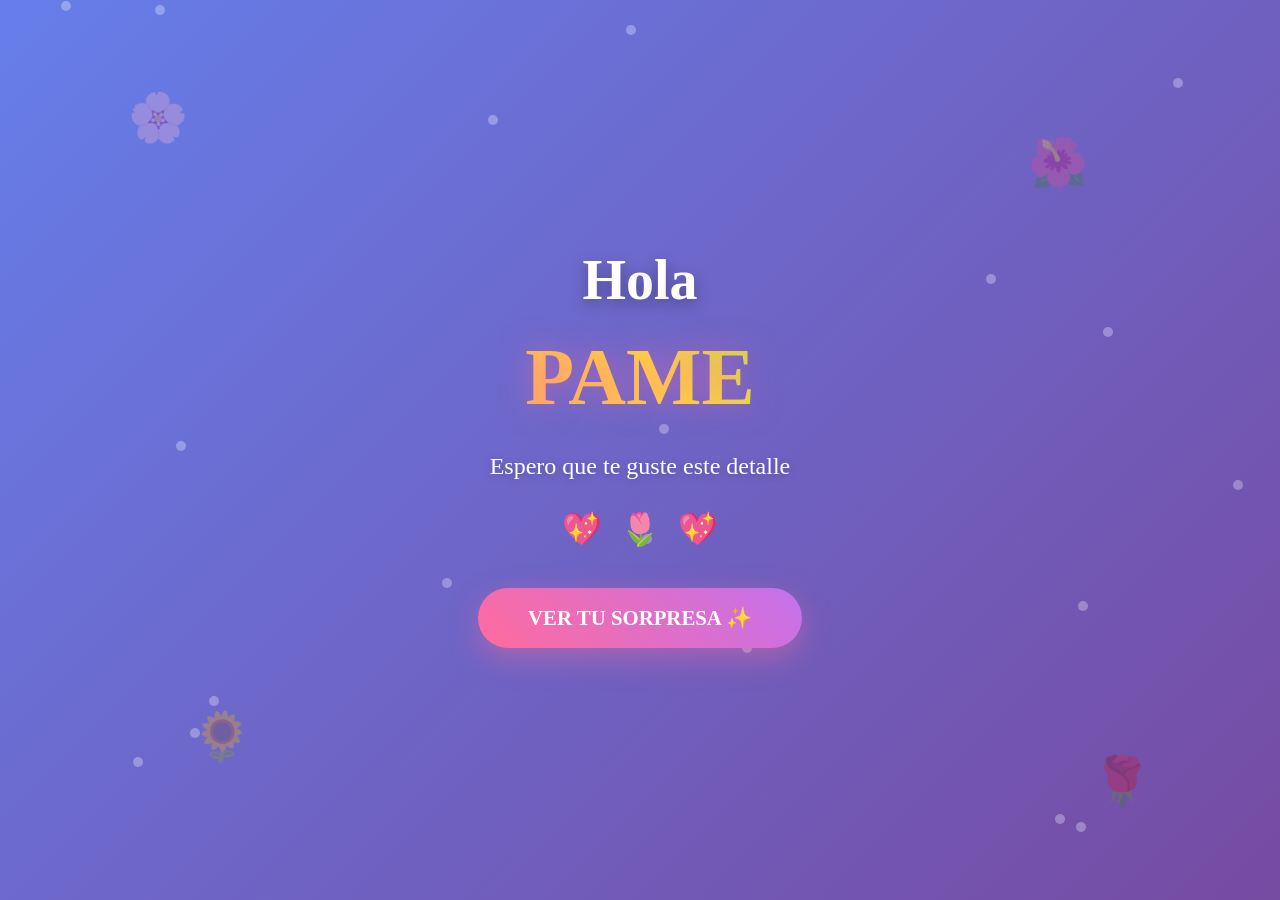
<file: index.html>
<!DOCTYPE html>
<html lang="es">

<head>
    <meta charset="UTF-8">
    <meta http-equiv="X-UA-Compatible" content="IE=edge">
    <meta name="viewport" content="width=device-width, initial-scale=1.0">
    <link rel="icon" href="img/flowers.png" type="image/x-icon">
    <title>Flowers</title>
    <style>
        * {
            margin: 0;
            padding: 0;
            box-sizing: border-box;
        }

        body {
            font-family: 'Georgia', serif;
            background: linear-gradient(135deg, #667eea 0%, #764ba2 100%);
            min-height: 100vh;
            display: flex;
            flex-direction: column;
            justify-content: center;
            align-items: center;
            overflow: hidden;
            position: relative;
        }

        /* Partículas de fondo */
        .particle {
            position: absolute;
            width: 10px;
            height: 10px;
            background: rgba(255, 255, 255, 0.3);
            border-radius: 50%;
            animation: float 6s infinite;
        }

        @keyframes float {
            0%, 100% {
                transform: translateY(0) translateX(0);
                opacity: 0;
            }
            50% {
                opacity: 1;
            }
        }

        .container {
            text-align: center;
            z-index: 10;
            padding: 20px;
        }

        .greeting-container {
            margin-bottom: 30px;
        }

        .greeting-text {
            font-size: 3.5rem;
            font-weight: bold;
            color: #fff;
            text-shadow: 0 5px 15px rgba(0, 0, 0, 0.3);
            margin-bottom: 15px;
        }

        .greeting-text span {
            display: inline-block;
            animation: bounce 1s ease-in-out infinite;
        }

        .greeting-text span:nth-child(1) { animation-delay: 0s; }
        .greeting-text span:nth-child(2) { animation-delay: 0.1s; }
        .greeting-text span:nth-child(3) { animation-delay: 0.2s; }
        .greeting-text span:nth-child(4) { animation-delay: 0.3s; }
        .greeting-text span:nth-child(5) { animation-delay: 0.4s; }
        .greeting-text span:nth-child(6) { animation-delay: 0.5s; }
        .greeting-text span:nth-child(7) { animation-delay: 0.6s; }
        .greeting-text span:nth-child(8) { animation-delay: 0.7s; }
        .greeting-text span:nth-child(9) { animation-delay: 0.8s; }
        .greeting-text span:nth-child(10) { animation-delay: 0.9s; }
        .greeting-text span:nth-child(11) { animation-delay: 1s; }
        .greeting-text span:nth-child(12) { animation-delay: 1.1s; }

        @keyframes bounce {
            0%, 100% {
                transform: translateY(0) scale(1);
            }
            50% {
                transform: translateY(-20px) scale(1.1);
            }
        }

        .name {
            font-size: 5rem;
            font-weight: bold;
            background: linear-gradient(45deg, #ff6b9d, #ffd93d, #6bcf7f, #4facfe);
            background-size: 300% 300%;
            -webkit-background-clip: text;
            -webkit-text-fill-color: transparent;
            background-clip: text;
            animation: gradient 3s ease infinite, pulse 2s ease-in-out infinite;
            text-shadow: 0 0 30px rgba(255, 107, 157, 0.5);
            margin: 20px 0;
        }

        @keyframes gradient {
            0% { background-position: 0% 50%; }
            50% { background-position: 100% 50%; }
            100% { background-position: 0% 50%; }
        }

        @keyframes pulse {
            0%, 100% {
                transform: scale(1);
            }
            50% {
                transform: scale(1.05);
            }
        }

        .description {
            font-size: 1.5rem;
            color: #fff;
            margin: 30px 0;
            opacity: 0;
            animation: fadeIn 1s ease-in 1s forwards;
            text-shadow: 0 2px 10px rgba(0, 0, 0, 0.2);
        }

        @keyframes fadeIn {
            to {
                opacity: 1;
            }
        }

        .hearts {
            font-size: 2rem;
            margin: 20px 0;
            opacity: 0;
            animation: fadeIn 1s ease-in 1.5s forwards;
        }

        .hearts span {
            display: inline-block;
            animation: heartBeat 1.5s ease-in-out infinite;
            margin: 0 5px;
        }

        .hearts span:nth-child(1) { animation-delay: 0s; }
        .hearts span:nth-child(2) { animation-delay: 0.2s; }
        .hearts span:nth-child(3) { animation-delay: 0.4s; }

        @keyframes heartBeat {
            0%, 100% {
                transform: scale(1);
            }
            25% {
                transform: scale(1.3);
            }
            50% {
                transform: scale(1);
            }
        }

        .button {
            margin-top: 40px;
            opacity: 0;
            animation: fadeIn 1s ease-in 2s forwards;
        }

        .btn {
            padding: 18px 50px;
            font-size: 1.3rem;
            font-weight: bold;
            color: #fff;
            background: linear-gradient(45deg, #ff6b9d, #c471ed);
            border: none;
            border-radius: 50px;
            cursor: pointer;
            text-decoration: none;
            display: inline-block;
            box-shadow: 0 10px 30px rgba(255, 107, 157, 0.4);
            transition: all 0.3s ease;
            position: relative;
            overflow: hidden;
        }

        .btn::before {
            content: '';
            position: absolute;
            top: 50%;
            left: 50%;
            width: 0;
            height: 0;
            border-radius: 50%;
            background: rgba(255, 255, 255, 0.3);
            transform: translate(-50%, -50%);
            transition: width 0.6s, height 0.6s;
        }

        .btn:hover::before {
            width: 300px;
            height: 300px;
        }

        .btn:hover {
            transform: translateY(-5px);
            box-shadow: 0 15px 40px rgba(255, 107, 157, 0.6);
        }

        .btn span {
            position: relative;
            z-index: 1;
        }

        /* Flores decorativas */
        .flower-decoration {
            position: absolute;
            font-size: 3rem;
            opacity: 0.3;
            animation: rotate 10s linear infinite;
        }

        @keyframes rotate {
            from { transform: rotate(0deg); }
            to { transform: rotate(360deg); }
        }

        .flower-decoration:nth-child(1) {
            top: 10%;
            left: 10%;
            animation-delay: 0s;
        }

        .flower-decoration:nth-child(2) {
            top: 15%;
            right: 15%;
            animation-delay: 2s;
        }

        .flower-decoration:nth-child(3) {
            bottom: 15%;
            left: 15%;
            animation-delay: 4s;
        }

        .flower-decoration:nth-child(4) {
            bottom: 10%;
            right: 10%;
            animation-delay: 6s;
        }

        @media (max-width: 768px) {
            .greeting-text {
                font-size: 2rem;
            }
            .name {
                font-size: 3rem;
            }
            .description {
                font-size: 1.2rem;
            }
            .btn {
                padding: 15px 35px;
                font-size: 1.1rem;
            }
        }
    </style>
</head>

<body>
    <!-- Flores decorativas -->
    <div class="flower-decoration">🌸</div>
    <div class="flower-decoration">🌺</div>
    <div class="flower-decoration">🌻</div>
    <div class="flower-decoration">🌹</div>

    <!-- Partículas de fondo -->
    <script>
        for(let i = 0; i < 20; i++) {
            const particle = document.createElement('div');
            particle.className = 'particle';
            particle.style.left = Math.random() * 100 + '%';
            particle.style.top = Math.random() * 100 + '%';
            particle.style.animationDelay = Math.random() * 6 + 's';
            particle.style.animationDuration = (Math.random() * 3 + 3) + 's';
            document.body.appendChild(particle);
        }
    </script>

    <div class="container">
        <div class="greeting-container">
            <div class="greeting-text">
                <span>H</span><span>o</span><span>l</span><span>a</span>
            </div>
            <div class="name">PAME</div>
        </div>

        <div class="description">
            Espero que te guste este detalle
        </div>

        <div class="hearts">
            <span>💖</span>
            <span>🌷</span>
            <span>💖</span>
        </div>

        <div class="button">
            <a href="flower.html" class="btn">
                <span>VER TU SORPRESA ✨</span>
            </a>
        </div>
    </div>

</body>

</html>
</file>
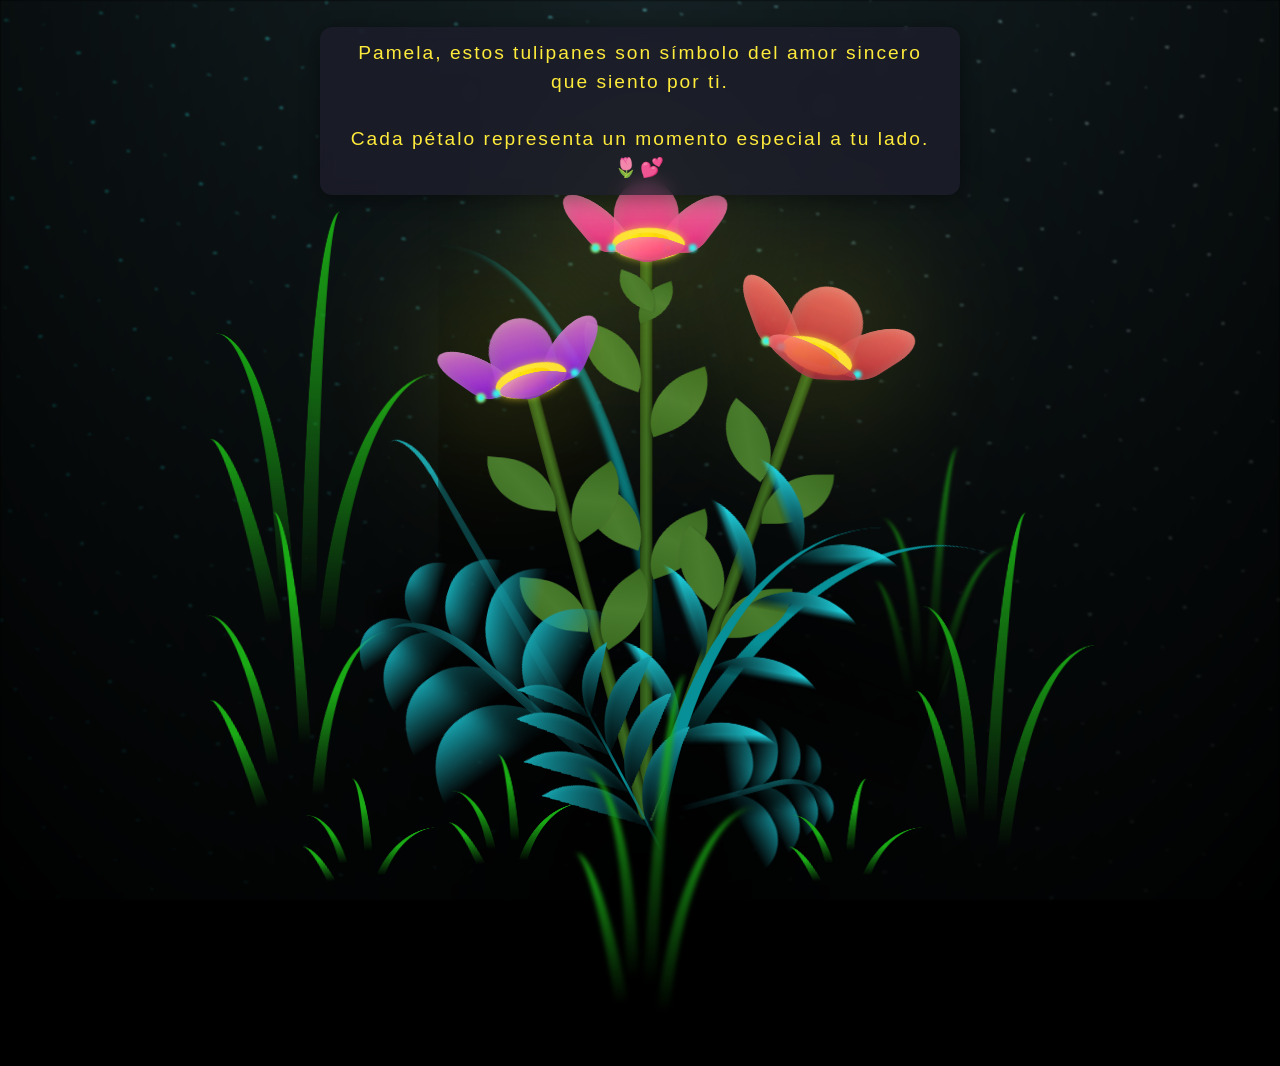
<file: flower.html>
<!DOCTYPE html>
<html lang="es">
  <head>
    <meta charset="UTF-8" />
    <meta http-equiv="X-UA-Compatible" content="IE=edge" />
    <meta name="viewport" content="width=device-width, initial-scale=1.0" />
    <link rel="stylesheet" href="css/main.css" />
    <link rel="icon" href="img/flowers.png" type="image/x-icon" />
    <title>Tulipanes para Pamela</title>
  </head>
  <body class="container">
    <audio src="sound/ChristianBasso&HaienQiu-Flowers.mp3" autoplay loop></audio>
    
    <div id="lyrics"></div>
    
    <h1 class="titulo">
      Pamela, estos tulipanes son símbolo del amor sincero que siento por ti.
      <br><br>
      Cada pétalo representa un momento especial a tu lado. 🌷💕
    </h1>
  
    <div class="night"></div>
    <div class="flowers">
      <div class="flower flower--1">
        <div class="flower__leafs flower__leafs--1">
          <div class="flower__leaf flower__leaf--1"></div>
          <div class="flower__leaf flower__leaf--2"></div>
          <div class="flower__leaf flower__leaf--3"></div>
          <div class="flower__leaf flower__leaf--4"></div>
          <div class="flower__white-circle"></div>

          <div class="flower__light flower__light--1"></div>
          <div class="flower__light flower__light--2"></div>
          <div class="flower__light flower__light--3"></div>
          <div class="flower__light flower__light--4"></div>
          <div class="flower__light flower__light--5"></div>
          <div class="flower__light flower__light--6"></div>
          <div class="flower__light flower__light--7"></div>
          <div class="flower__light flower__light--8"></div>
        </div>
        <div class="flower__line">
          <div class="flower__line__leaf flower__line__leaf--1"></div>
          <div class="flower__line__leaf flower__line__leaf--2"></div>
          <div class="flower__line__leaf flower__line__leaf--3"></div>
          <div class="flower__line__leaf flower__line__leaf--4"></div>
          <div class="flower__line__leaf flower__line__leaf--5"></div>
          <div class="flower__line__leaf flower__line__leaf--6"></div>
        </div>
      </div>

      <div class="flower flower--2">
        <div class="flower__leafs flower__leafs--2">
          <div class="flower__leaf flower__leaf--1"></div>
          <div class="flower__leaf flower__leaf--2"></div>
          <div class="flower__leaf flower__leaf--3"></div>
          <div class="flower__leaf flower__leaf--4"></div>
          <div class="flower__white-circle"></div>

          <div class="flower__light flower__light--1"></div>
          <div class="flower__light flower__light--2"></div>
          <div class="flower__light flower__light--3"></div>
          <div class="flower__light flower__light--4"></div>
          <div class="flower__light flower__light--5"></div>
          <div class="flower__light flower__light--6"></div>
          <div class="flower__light flower__light--7"></div>
          <div class="flower__light flower__light--8"></div>
        </div>
        <div class="flower__line">
          <div class="flower__line__leaf flower__line__leaf--1"></div>
          <div class="flower__line__leaf flower__line__leaf--2"></div>
          <div class="flower__line__leaf flower__line__leaf--3"></div>
          <div class="flower__line__leaf flower__line__leaf--4"></div>
        </div>
      </div>

      <div class="flower flower--3">
        <div class="flower__leafs flower__leafs--3">
          <div class="flower__leaf flower__leaf--1"></div>
          <div class="flower__leaf flower__leaf--2"></div>
          <div class="flower__leaf flower__leaf--3"></div>
          <div class="flower__leaf flower__leaf--4"></div>
          <div class="flower__white-circle"></div>

          <div class="flower__light flower__light--1"></div>
          <div class="flower__light flower__light--2"></div>
          <div class="flower__light flower__light--3"></div>
          <div class="flower__light flower__light--4"></div>
          <div class="flower__light flower__light--5"></div>
          <div class="flower__light flower__light--6"></div>
          <div class="flower__light flower__light--7"></div>
          <div class="flower__light flower__light--8"></div>
        </div>
        <div class="flower__line">
          <div class="flower__line__leaf flower__line__leaf--1"></div>
          <div class="flower__line__leaf flower__line__leaf--2"></div>
          <div class="flower__line__leaf flower__line__leaf--3"></div>
          <div class="flower__line__leaf flower__line__leaf--4"></div>
        </div>
      </div>

      <div class="grow-ans" style="--d: 1.2s">
        <div class="flower__g-long">
          <div class="flower__g-long__top"></div>
          <div class="flower__g-long__bottom"></div>
        </div>
      </div>

      <div class="growing-grass">
        <div class="flower__grass flower__grass--1">
          <div class="flower__grass--top"></div>
          <div class="flower__grass--bottom"></div>
          <div class="flower__grass__leaf flower__grass__leaf--1"></div>
          <div class="flower__grass__leaf flower__grass__leaf--2"></div>
          <div class="flower__grass__leaf flower__grass__leaf--3"></div>
          <div class="flower__grass__leaf flower__grass__leaf--4"></div>
          <div class="flower__grass__leaf flower__grass__leaf--5"></div>
          <div class="flower__grass__leaf flower__grass__leaf--6"></div>
          <div class="flower__grass__leaf flower__grass__leaf--7"></div>
          <div class="flower__grass__leaf flower__grass__leaf--8"></div>
          <div class="flower__grass__overlay"></div>
        </div>
      </div>

      <div class="growing-grass">
        <div class="flower__grass flower__grass--2">
          <div class="flower__grass--top"></div>
          <div class="flower__grass--bottom"></div>
          <div class="flower__grass__leaf flower__grass__leaf--1"></div>
          <div class="flower__grass__leaf flower__grass__leaf--2"></div>
          <div class="flower__grass__leaf flower__grass__leaf--3"></div>
          <div class="flower__grass__leaf flower__grass__leaf--4"></div>
          <div class="flower__grass__leaf flower__grass__leaf--5"></div>
          <div class="flower__grass__leaf flower__grass__leaf--6"></div>
          <div class="flower__grass__leaf flower__grass__leaf--7"></div>
          <div class="flower__grass__leaf flower__grass__leaf--8"></div>
          <div class="flower__grass__overlay"></div>
        </div>
      </div>

      <div class="grow-ans" style="--d: 2.4s">
        <div class="flower__g-right flower__g-right--1">
          <div class="leaf"></div>
        </div>
      </div>

      <div class="grow-ans" style="--d: 2.8s">
        <div class="flower__g-right flower__g-right--2">
          <div class="leaf"></div>
        </div>
      </div>

      <div class="grow-ans" style="--d: 2.8s">
        <div class="flower__g-front">
          <div class="flower__g-front__leaf-wrapper flower__g-front__leaf-wrapper--1">
            <div class="flower__g-front__leaf"></div>
          </div>
          <div class="flower__g-front__leaf-wrapper flower__g-front__leaf-wrapper--2">
            <div class="flower__g-front__leaf"></div>
          </div>
          <div class="flower__g-front__leaf-wrapper flower__g-front__leaf-wrapper--3">
            <div class="flower__g-front__leaf"></div>
          </div>
          <div class="flower__g-front__leaf-wrapper flower__g-front__leaf-wrapper--4">
            <div class="flower__g-front__leaf"></div>
          </div>
          <div class="flower__g-front__leaf-wrapper flower__g-front__leaf-wrapper--5">
            <div class="flower__g-front__leaf"></div>
          </div>
          <div class="flower__g-front__leaf-wrapper flower__g-front__leaf-wrapper--6">
            <div class="flower__g-front__leaf"></div>
          </div>
          <div class="flower__g-front__leaf-wrapper flower__g-front__leaf-wrapper--7">
            <div class="flower__g-front__leaf"></div>
          </div>
          <div class="flower__g-front__leaf-wrapper flower__g-front__leaf-wrapper--8">
            <div class="flower__g-front__leaf"></div>
          </div>
          <div class="flower__g-front__line"></div>
        </div>
      </div>

      <div class="grow-ans" style="--d: 3.2s">
        <div class="flower__g-fr">
          <div class="leaf"></div>
          <div class="flower__g-fr__leaf flower__g-fr__leaf--1"></div>
          <div class="flower__g-fr__leaf flower__g-fr__leaf--2"></div>
          <div class="flower__g-fr__leaf flower__g-fr__leaf--3"></div>
          <div class="flower__g-fr__leaf flower__g-fr__leaf--4"></div>
          <div class="flower__g-fr__leaf flower__g-fr__leaf--5"></div>
          <div class="flower__g-fr__leaf flower__g-fr__leaf--6"></div>
          <div class="flower__g-fr__leaf flower__g-fr__leaf--7"></div>
          <div class="flower__g-fr__leaf flower__g-fr__leaf--8"></div>
        </div>
      </div>

      <div class="long-g long-g--0">
        <div class="grow-ans" style="--d: 3s">
          <div class="leaf leaf--0"></div>
        </div>
        <div class="grow-ans" style="--d: 2.2s">
          <div class="leaf leaf--1"></div>
        </div>
        <div class="grow-ans" style="--d: 3.4s">
          <div class="leaf leaf--2"></div>
        </div>
        <div class="grow-ans" style="--d: 3.6s">
          <div class="leaf leaf--3"></div>
        </div>
      </div>

      <div class="long-g long-g--1">
        <div class="grow-ans" style="--d: 3.6s">
          <div class="leaf leaf--0"></div>
        </div>
        <div class="grow-ans" style="--d: 3.8s">
          <div class="leaf leaf--1"></div>
        </div>
        <div class="grow-ans" style="--d: 4s">
          <div class="leaf leaf--2"></div>
        </div>
        <div class="grow-ans" style="--d: 4.2s">
          <div class="leaf leaf--3"></div>
        </div>
      </div>

      <div class="long-g long-g--2">
        <div class="grow-ans" style="--d: 4s">
          <div class="leaf leaf--0"></div>
        </div>
        <div class="grow-ans" style="--d: 4.2s">
          <div class="leaf leaf--1"></div>
        </div>
        <div class="grow-ans" style="--d: 4.4s">
          <div class="leaf leaf--2"></div>
        </div>
        <div class="grow-ans" style="--d: 4.6s">
          <div class="leaf leaf--3"></div>
        </div>
      </div>

      <div class="long-g long-g--3">
        <div class="grow-ans" style="--d: 4s">
          <div class="leaf leaf--0"></div>
        </div>
        <div class="grow-ans" style="--d: 4.2s">
          <div class="leaf leaf--1"></div>
        </div>
        <div class="grow-ans" style="--d: 3s">
          <div class="leaf leaf--2"></div>
        </div>
        <div class="grow-ans" style="--d: 3.6s">
          <div class="leaf leaf--3"></div>
        </div>
      </div>

      <div class="long-g long-g--4">
        <div class="grow-ans" style="--d: 4s">
          <div class="leaf leaf--0"></div>
        </div>
        <div class="grow-ans" style="--d: 4.2s">
          <div class="leaf leaf--1"></div>
        </div>
        <div class="grow-ans" style="--d: 3s">
          <div class="leaf leaf--2"></div>
        </div>
        <div class="grow-ans" style="--d: 3.6s">
          <div class="leaf leaf--3"></div>
        </div>
      </div>

      <div class="long-g long-g--5">
        <div class="grow-ans" style="--d: 4s">
          <div class="leaf leaf--0"></div>
        </div>
        <div class="grow-ans" style="--d: 4.2s">
          <div class="leaf leaf--1"></div>
        </div>
        <div class="grow-ans" style="--d: 3s">
          <div class="leaf leaf--2"></div>
        </div>
        <div class="grow-ans" style="--d: 3.6s">
          <div class="leaf leaf--3"></div>
        </div>
      </div>

      <div class="long-g long-g--6">
        <div class="grow-ans" style="--d: 4.2s">
          <div class="leaf leaf--0"></div>
        </div>
        <div class="grow-ans" style="--d: 4.4s">
          <div class="leaf leaf--1"></div>
        </div>
        <div class="grow-ans" style="--d: 4.6s">
          <div class="leaf leaf--2"></div>
        </div>
        <div class="grow-ans" style="--d: 4.8s">
          <div class="leaf leaf--3"></div>
        </div>
      </div>

      <div class="long-g long-g--7">
        <div class="grow-ans" style="--d: 3s">
          <div class="leaf leaf--0"></div>
        </div>
        <div class="grow-ans" style="--d: 3.2s">
          <div class="leaf leaf--1"></div>
        </div>
        <div class="grow-ans" style="--d: 3.5s">
          <div class="leaf leaf--2"></div>
        </div>
        <div class="grow-ans" style="--d: 3.6s">
          <div class="leaf leaf--3"></div>
        </div>
      </div>
    </div>
    <script src="anim.js"></script>
    <script src="main.js"></script>
  </body>
</html>
</file>
<file: css/main.css>
*,
*::after,
*::before {
  padding: 0;
  margin: 0;
  box-sizing: border-box;
}

:root {
  --dark-color: #000;
}

body {
  display: flex;
  align-items: flex-end;
  justify-content: center;
  min-height: 100vh;
  background-color: var(--dark-color);
  overflow: hidden;
  perspective: 1000px;
}

#lyrics {
  font-size: 28px;
  font-family: "Franklin Gothic Medium", "Arial Narrow", Arial, sans-serif;
  color: white;
  position: absolute;
  margin-bottom: 20%;
  z-index: 1;
  font-weight: bold;
  letter-spacing: 4px;
}

@media only screen and (max-width: 600px) {
  #lyrics {
    font-size: 14px;
    margin-bottom: 530px;
    letter-spacing: 3px;
  }
}

/* ===== TÍTULO MODIFICADO ===== */
.titulo {
  position: absolute;
  top: 3%;
  left: 50%;
  transform: translateX(-50%);
  z-index: 100;
  text-align: center;
  max-width: 80%;
  padding: 12px 20px;
  background: rgba(30, 30, 45, 0.75);
  border-radius: 12px;
  backdrop-filter: blur(8px);
  color: #ffeb3b;
  font-size: 1.2rem;
  line-height: 1.5;
  box-shadow: 0 4px 20px rgba(0, 0, 0, 0.4);
  font-weight: 500;
  letter-spacing: 2px;
  font-family: "Arial Narrow", Arial, sans-serif;
  opacity: 0;
  animation: fadeIn 3s ease-in-out forwards;
}
@keyframes fadeIn {
  from {
    opacity: 0;
  }
  to {
    opacity: 1;
  }
}

@keyframes fadeOut {
  from {
    opacity: 1;
  }
  to {
    opacity: 0;
  }
}

@media only screen and (max-width: 600px) {
  .titulo {
    font-size: 0.9rem;
    padding: 10px 15px;
    top: 2%;
    max-width: 88%;
    letter-spacing: 1.5px;
  }
}

.night {
  z-index: -1;
  position: absolute;
  left: 50%;
  top: 0;
  transform: translateX(-50%);
  width: 100%;
  height: 100%;
  filter: blur(0.1vmin);
  background-image: radial-gradient(
      ellipse at top,
      transparent 0%,
      var(--dark-color)
    ),
    radial-gradient(
      ellipse at bottom,
      var(--dark-color),
      rgba(145, 233, 255, 0.2)
    ),
    repeating-linear-gradient(
      220deg,
      rgb(0, 0, 0) 0px,
      rgb(0, 0, 0) 19px,
      transparent 19px,
      transparent 22px
    ),
    repeating-linear-gradient(
      189deg,
      rgb(0, 0, 0) 0px,
      rgb(0, 0, 0) 19px,
      transparent 19px,
      transparent 22px
    ),
    repeating-linear-gradient(
      148deg,
      rgb(0, 0, 0) 0px,
      rgb(0, 0, 0) 19px,
      transparent 19px,
      transparent 22px
    ),
    linear-gradient(90deg, rgb(0, 255, 250), rgb(240, 240, 240));
}

.flowers {
  position: relative;
  transform: scale(0.9);
}

@media only screen and (max-width: 600px) {
  .flowers {
    font-size: 14px;
    margin-bottom: 35%;
    letter-spacing: 3px;
    transform: scale(1.0);
  }
}

.flower {
  position: absolute;
  bottom: 10vmin;
  transform-origin: bottom center;
  z-index: 10;
  --fl-speed: 0.8s;
}

.flower--1 {
  animation: moving-flower-1 4s linear infinite;
}
.flower--1 .flower__line {
  height: 70vmin;
  animation-delay: 0.3s;
}
.flower--1 .flower__line__leaf--1 {
  animation: blooming-leaf-right var(--fl-speed) 1.6s backwards;
}
.flower--1 .flower__line__leaf--2 {
  animation: blooming-leaf-right var(--fl-speed) 1.4s backwards;
}
.flower--1 .flower__line__leaf--3 {
  animation: blooming-leaf-left var(--fl-speed) 1.2s backwards;
}
.flower--1 .flower__line__leaf--4 {
  animation: blooming-leaf-left var(--fl-speed) 1s backwards;
}
.flower--1 .flower__line__leaf--5 {
  animation: blooming-leaf-right var(--fl-speed) 1.8s backwards;
}
.flower--1 .flower__line__leaf--6 {
  animation: blooming-leaf-left var(--fl-speed) 2s backwards;
}

.flower--2 {
  left: 50%;
  transform: rotate(20deg);
  animation: moving-flower-2 4s linear infinite;
}
.flower--2 .flower__line {
  height: 60vmin;
  animation-delay: 0.6s;
}
.flower--2 .flower__line__leaf--1 {
  animation: blooming-leaf-right var(--fl-speed) 1.9s backwards;
}
.flower--2 .flower__line__leaf--2 {
  animation: blooming-leaf-right var(--fl-speed) 1.7s backwards;
}
.flower--2 .flower__line__leaf--3 {
  animation: blooming-leaf-left var(--fl-speed) 1.5s backwards;
}
.flower--2 .flower__line__leaf--4 {
  animation: blooming-leaf-left var(--fl-speed) 1.3s backwards;
}

.flower--3 {
  left: 50%;
  transform: rotate(-15deg);
  animation: moving-flower-3 4s linear infinite;
}
.flower--3 .flower__line {
  animation-delay: 0.9s;
}
.flower--3 .flower__line__leaf--1 {
  animation: blooming-leaf-right var(--fl-speed) 2.5s backwards;
}
.flower--3 .flower__line__leaf--2 {
  animation: blooming-leaf-right var(--fl-speed) 2.3s backwards;
}
.flower--3 .flower__line__leaf--3 {
  animation: blooming-leaf-left var(--fl-speed) 2.1s backwards;
}
.flower--3 .flower__line__leaf--4 {
  animation: blooming-leaf-left var(--fl-speed) 1.9s backwards;
}

.flower__leafs {
  position: relative;
  animation: blooming-flower 2s backwards;
}
.flower__leafs--1 {
  animation-delay: 1.1s;
}
.flower__leafs--2 {
  animation-delay: 1.4s;
}
.flower__leafs--3 {
  animation-delay: 1.7s;
}

.flower__leafs::after {
  content: "";
  position: absolute;
  left: 0;
  top: 0;
  transform: translate(-50%, -100%);
  width: 8vmin;
  height: 8vmin;
  background-color: #f9fd25;
  filter: blur(10vmin);
}

/* ===== PÉTALOS DE TULIPANES ===== */
.flower__leaf {
  position: absolute;
  bottom: 0;
  left: 50%;
  width: 8vmin;
  height: 11vmin;
  border-radius: 51% 49% 47% 53%/44% 45% 55% 69%;
  transform-origin: bottom center;
  opacity: 0.9;
  box-shadow: inset 0 0 2vmin rgba(255, 255, 255, 0.5);
}

/* TULIPÁN 1 - ROSA/FUCSIA */
.flower--1 .flower__leaf {
  background: linear-gradient(to top, #ff1493 0%, #ff69b4 100%);
  border-radius: 50% 50% 20% 20%;
  box-shadow: inset 0 -10px 20px rgba(0, 0, 0, 0.2),
              inset 0 0 2vmin rgba(255, 255, 255, 0.3);
}

/* TULIPÁN 2 - ROJO */
.flower--2 .flower__leaf {
  background: linear-gradient(to top, #c41e3a 0%, #ff6b6b 100%);
  border-radius: 50% 50% 20% 20%;
  width: 9vmin;
  height: 12vmin;
  box-shadow: inset 0 -10px 20px rgba(0, 0, 0, 0.2),
              inset 0 0 2vmin rgba(255, 255, 255, 0.3);
}

/* TULIPÁN 3 - MORADO */
.flower--3 .flower__leaf {
  background: linear-gradient(to top, #8b00ff 0%, #da70d6 100%);
  border-radius: 50% 50% 20% 20%;
  box-shadow: inset 0 -10px 20px rgba(0, 0, 0, 0.2),
              inset 0 0 2vmin rgba(255, 255, 255, 0.3);
}

.flower__leaf--1 {
  transform: translate(-10%, 1%) rotateY(40deg) rotateX(-50deg);
}
.flower__leaf--2 {
  transform: translate(-50%, -4%) rotateX(40deg);
}
.flower__leaf--3 {
  transform: translate(-90%, 0%) rotateY(45deg) rotateX(50deg);
}
.flower__leaf--4 {
  width: 8vmin;
  height: 8vmin;
  transform-origin: bottom left;
  border-radius: 4vmin 10vmin 4vmin 4vmin;
  transform: translate(0%, 18%) rotateX(70deg) rotate(-43deg);
  background-color: #7c6901;
  z-index: 1;
  opacity: 0.8;
}

/* ===== CENTRO DEL TULIPÁN (AMARILLO) ===== */
.flower__white-circle {
  position: absolute;
  left: -3.5vmin;
  top: -3vmin;
  width: 9vmin;
  height: 4vmin;
  border-radius: 50%;
  background: radial-gradient(circle, #ffeb3b 0%, #fdd835 100%);
  box-shadow: 0 0 10px rgba(255, 235, 59, 0.6);
}

.flower__white-circle::after {
  content: "";
  position: absolute;
  left: 50%;
  top: 45%;
  transform: translate(-50%, -50%);
  width: 60%;
  height: 60%;
  border-radius: inherit;
  background-image: repeating-linear-gradient(
      135deg,
      rgba(0, 0, 0, 0.03) 0px,
      rgba(0, 0, 0, 0.03) 1px,
      transparent 1px,
      transparent 12px
    ),
    repeating-linear-gradient(
      45deg,
      rgba(0, 0, 0, 0.03) 0px,
      rgba(0, 0, 0, 0.03) 1px,
      transparent 1px,
      transparent 12px
    ),
    linear-gradient(90deg, rgb(255, 235, 18), rgb(255, 206, 0));
}

/* ===== TALLO MEJORADO ===== */
.flower__line {
  height: 55vmin;
  width: 1.5vmin;
  background: linear-gradient(to right, #2d5016 0%, #3a6b1f 50%, #2d5016 100%);
  box-shadow: inset -2px 0 4px rgba(0, 0, 0, 0.3),
              inset 0 0 2px rgba(0, 0, 0, 0.5);
  animation: grow-flower-tree 4s backwards;
}

/* ===== HOJAS DEL TALLO ===== */
.flower__line__leaf {
  --w: 7vmin;
  --h: calc(var(--w) + 2vmin);
  position: absolute;
  top: 20%;
  left: 90%;
  width: var(--w);
  height: var(--h);
  border-top-right-radius: var(--h);
  border-bottom-left-radius: var(--h);
  background: linear-gradient(135deg, #3a6b1f 0%, #4a7c2e 50%, #3a6b1f 100%);
  box-shadow: 0 2px 5px rgba(0, 0, 0, 0.2);
}

.flower__line__leaf--1 {
  transform: rotate(70deg) rotateY(30deg);
}
.flower__line__leaf--2 {
  top: 45%;
  transform: rotate(70deg) rotateY(30deg);
}
.flower__line__leaf--3,
.flower__line__leaf--4,
.flower__line__leaf--6 {
  border-top-right-radius: 0;
  border-bottom-left-radius: 0;
  border-top-left-radius: var(--h);
  border-bottom-right-radius: var(--h);
  left: -460%;
  top: 12%;
  transform: rotate(-70deg) rotateY(30deg);
}
.flower__line__leaf--4 {
  top: 40%;
}
.flower__line__leaf--5 {
  top: 0;
  transform-origin: left;
  transform: rotate(70deg) rotateY(30deg) scale(0.6);
}
.flower__line__leaf--6 {
  top: -2%;
  left: -450%;
  transform-origin: right;
  transform: rotate(-70deg) rotateY(30deg) scale(0.6);
}

.flower__light {
  position: absolute;
  bottom: 0vmin;
  width: 1vmin;
  height: 1vmin;
  background-color: rgb(255, 251, 0);
  border-radius: 50%;
  filter: blur(0.2vmin);
  animation: light-ans 4s linear infinite backwards;
}
.flower__light:nth-child(odd) {
  background-color: #23f0ff;
}
.flower__light--1 {
  left: -2vmin;
  animation-delay: 1s;
}
.flower__light--2 {
  left: 3vmin;
  animation-delay: 0.5s;
}
.flower__light--3 {
  left: -6vmin;
  animation-delay: 0.3s;
}
.flower__light--4 {
  left: 6vmin;
  animation-delay: 0.9s;
}
.flower__light--5 {
  left: -1vmin;
  animation-delay: 1.5s;
}
.flower__light--6 {
  left: -4vmin;
  animation-delay: 3s;
}
.flower__light--7 {
  left: 3vmin;
  animation-delay: 2s;
}
.flower__light--8 {
  left: -6vmin;
  animation-delay: 3.5s;
}

.flower__grass {
  --c: #159faa;
  --line-w: 1.5vmin;
  position: absolute;
  bottom: 12vmin;
  left: -7vmin;
  display: flex;
  flex-direction: column;
  align-items: flex-end;
  z-index: 20;
  transform-origin: bottom center;
  transform: rotate(-48deg) rotateY(40deg);
}
.flower__grass--1 {
  animation: moving-grass 2s linear infinite;
}
.flower__grass--2 {
  left: 2vmin;
  bottom: 10vmin;
  transform: scale(0.5) rotate(75deg) rotateX(10deg) rotateY(-200deg);
  opacity: 0.8;
  z-index: 0;
  animation: moving-grass--2 1.5s linear infinite;
}
.flower__grass--top {
  width: 7vmin;
  height: 10vmin;
  border-top-right-radius: 100%;
  border-right: var(--line-w) solid var(--c);
  transform-origin: bottom center;
  transform: rotate(-2deg);
}
.flower__grass--bottom {
  margin-top: -2px;
  width: var(--line-w);
  height: 25vmin;
  background-image: linear-gradient(to top, transparent, var(--c));
}
.flower__grass__leaf {
  --size: 10vmin;
  position: absolute;
  width: calc(var(--size) * 2.1);
  height: var(--size);
  border-top-left-radius: var(--size);
  border-top-right-radius: var(--size);
  background-image: linear-gradient(
    to top,
    transparent,
    transparent 30%,
    var(--c)
  );
  z-index: 100;
}
.flower__grass__leaf--1 {
  top: -6%;
  left: 30%;
  --size: 6vmin;
  transform: rotate(-20deg);
  animation: growing-grass-ans--1 2s 2.6s backwards;
}
@keyframes growing-grass-ans--1 {
  0% {
    transform-origin: bottom left;
    transform: rotate(-20deg) scale(0);
  }
}
.flower__grass__leaf--2 {
  top: -5%;
  left: -110%;
  --size: 6vmin;
  transform: rotate(10deg);
  animation: growing-grass-ans--2 2s 2.4s linear backwards;
}
@keyframes growing-grass-ans--2 {
  0% {
    transform-origin: bottom right;
    transform: rotate(10deg) scale(0);
  }
}
.flower__grass__leaf--3 {
  top: 5%;
  left: 60%;
  --size: 8vmin;
  transform: rotate(-18deg) rotateX(-20deg);
  animation: growing-grass-ans--3 2s 2.2s linear backwards;
}
@keyframes growing-grass-ans--3 {
  0% {
    transform-origin: bottom left;
    transform: rotate(-18deg) rotateX(-20deg) scale(0);
  }
}
.flower__grass__leaf--4 {
  top: 6%;
  left: -135%;
  --size: 8vmin;
  transform: rotate(2deg);
  animation: growing-grass-ans--4 2s 2s linear backwards;
}
@keyframes growing-grass-ans--4 {
  0% {
    transform-origin: bottom right;
    transform: rotate(2deg) scale(0);
  }
}
.flower__grass__leaf--5 {
  top: 20%;
  left: 60%;
  --size: 10vmin;
  transform: rotate(-24deg) rotateX(-20deg);
  animation: growing-grass-ans--5 2s 1.8s linear backwards;
}
@keyframes growing-grass-ans--5 {
  0% {
    transform-origin: bottom left;
    transform: rotate(-24deg) rotateX(-20deg) scale(0);
  }
}
.flower__grass__leaf--6 {
  top: 22%;
  left: -180%;
  --size: 10vmin;
  transform: rotate(10deg);
  animation: growing-grass-ans--6 2s 1.6s linear backwards;
}
@keyframes growing-grass-ans--6 {
  0% {
    transform-origin: bottom right;
    transform: rotate(10deg) scale(0);
  }
}
.flower__grass__leaf--7 {
  top: 39%;
  left: 70%;
  --size: 10vmin;
  transform: rotate(-10deg);
  animation: growing-grass-ans--7 2s 1.4s linear backwards;
}
@keyframes growing-grass-ans--7 {
  0% {
    transform-origin: bottom left;
    transform: rotate(-10deg) scale(0);
  }
}
.flower__grass__leaf--8 {
  top: 40%;
  left: -215%;
  --size: 11vmin;
  transform: rotate(10deg);
  animation: growing-grass-ans--8 2s 1.2s linear backwards;
}
@keyframes growing-grass-ans--8 {
  0% {
    transform-origin: bottom right;
    transform: rotate(10deg) scale(0);
  }
}
.flower__grass__overlay {
  position: absolute;
  top: -10%;
  right: 0%;
  width: 100%;
  height: 100%;
  background-color: rgba(0, 0, 0, 0.6);
  filter: blur(1.5vmin);
  z-index: 100;
}

/* Continúa con el resto del CSS original (flower__g-long, flower__g-right, etc.) */
.flower__g-long {
  --w: 2vmin;
  --h: 6vmin;
  --c: #159faa;
  position: absolute;
  bottom: 10vmin;
  left: -3vmin;
  transform-origin: bottom center;
  transform: rotate(-30deg) rotateY(-20deg);
  display: flex;
  flex-direction: column;
  align-items: flex-end;
  animation: flower-g-long-ans 3s linear infinite;
}
@keyframes flower-g-long-ans {
  0%,
  100% {
    transform: rotate(-30deg) rotateY(-20deg);
  }
  50% {
    transform: rotate(-32deg) rotateY(-20deg);
  }
}
.flower__g-long__top {
  top: calc(var(--h) * -1);
  width: calc(var(--w) + 1vmin);
  height: var(--h);
  border-top-right-radius: 100%;
  border-right: 0.7vmin solid var(--c);
  transform: translate(-0.7vmin, 1vmin);
}
.flower__g-long__bottom {
  width: var(--w);
  height: 50vmin;
  transform-origin: bottom center;
  background-image: linear-gradient(to top, transparent 30%, var(--c));
  box-shadow: inset 0 0 2px rgba(0, 0, 0, 0.5);
  clip-path: polygon(35% 0, 65% 1%, 100% 100%, 0% 100%);
}
.flower__g-right {
  position: absolute;
  bottom: 6vmin;
  left: -2vmin;
  transform-origin: bottom left;
  transform: rotate(20deg);
}
.flower__g-right .leaf {
  width: 30vmin;
  height: 50vmin;
  border-top-left-radius: 100%;
  border-left: 2vmin solid #079097;
  background-image: linear-gradient(
    to bottom,
    transparent,
    var(--dark-color) 60%
  );
  -webkit-mask-image: linear-gradient(to top, transparent 30%, #079097 60%);
}
.flower__g-right--1 {
  animation: flower-g-right-ans 2.5s linear infinite;
}
.flower__g-right--2 {
  left: 5vmin;
  transform: rotateY(-180deg);
  animation: flower-g-right-ans--2 3s linear infinite;
}
.flower__g-right--2 .leaf {
  height: 75vmin;
  filter: blur(0.3vmin);
  opacity: 0.8;
}
@keyframes flower-g-right-ans {
  0%,
  100% {
    transform: rotate(20deg);
  }
  50% {
    transform: rotate(24deg) rotateX(-20deg);
  }
}
@keyframes flower-g-right-ans--2 {
  0%,
  100% {
    transform: rotateY(-180deg) rotate(0deg) rotateX(-20deg);
  }
  50% {
    transform: rotateY(-180deg) rotate(6deg) rotateX(-20deg);
  }
}
.flower__g-front {
  position: absolute;
  bottom: 6vmin;
  left: 2.5vmin;
  z-index: 100;
  transform-origin: bottom center;
  transform: rotate(-28deg) rotateY(30deg) scale(1.04);
  animation: flower__g-front-ans 2s linear infinite;
}
@keyframes flower__g-front-ans {
  0%,
  100% {
    transform: rotate(-28deg) rotateY(30deg) scale(1.04);
  }
  50% {
    transform: rotate(-35deg) rotateY(40deg) scale(1.04);
  }
}
.flower__g-front__line {
  width: 0.3vmin;
  height: 20vmin;
  background-image: linear-gradient(
    to top,
    transparent,
    #079097,
    transparent 100%
  );
  position: relative;
}
.flower__g-front__leaf-wrapper {
  position: absolute;
  top: 0;
  left: 0;
  transform-origin: bottom left;
  transform: rotate(10deg);
}
.flower__g-front__leaf-wrapper:nth-child(even) {
  left: 0vmin;
  transform: rotateY(-180deg) rotate(5deg);
  animation: flower__g-front__leaf-left-ans 1s ease-in backwards;
}
.flower__g-front__leaf-wrapper:nth-child(odd) {
  animation: flower__g-front__leaf-ans 1s ease-in backwards;
}
.flower__g-front__leaf-wrapper--1 {
  top: -8vmin;
  transform: scale(0.7);
  animation: flower__g-front__leaf-ans 1s 5.5s ease-in backwards !important;
}
.flower__g-front__leaf-wrapper--2 {
  top: -8vmin;
  transform: rotateY(-180deg) scale(0.7) !important;
  animation: flower__g-front__leaf-left-ans-2 1s 4.6s ease-in backwards !important;
}
.flower__g-front__leaf-wrapper--3 {
  top: -3vmin;
  animation: flower__g-front__leaf-ans 1s 4.6s ease-in backwards;
}
.flower__g-front__leaf-wrapper--4 {
  top: -3vmin;
  transform: rotateY(-180deg) scale(0.9) !important;
  animation: flower__g-front__leaf-left-ans-2 1s 4.6s ease-in backwards !important;
}
@keyframes flower__g-front__leaf-left-ans-2 {
  0% {
    transform: rotateY(-180deg) scale(0);
  }
}
.flower__g-front__leaf-wrapper--5,
.flower__g-front__leaf-wrapper--6 {
  top: 2vmin;
}
.flower__g-front__leaf-wrapper--7,
.flower__g-front__leaf-wrapper--8 {
  top: 6.5vmin;
}
.flower__g-front__leaf-wrapper--2 {
  animation-delay: 5.2s !important;
}
.flower__g-front__leaf-wrapper--3 {
  animation-delay: 4.9s !important;
}
.flower__g-front__leaf-wrapper--5 {
  animation-delay: 4.3s !important;
}
.flower__g-front__leaf-wrapper--6 {
  animation-delay: 4.1s !important;
}
.flower__g-front__leaf-wrapper--7 {
  animation-delay: 3.8s !important;
}
.flower__g-front__leaf-wrapper--8 {
  animation-delay: 3.5s !important;
}
@keyframes flower__g-front__leaf-ans {
  0% {
    transform: rotate(10deg) scale(0);
  }
}
@keyframes flower__g-front__leaf-left-ans {
  0% {
    transform: rotateY(-180deg) rotate(5deg) scale(0);
  }
}
.flower__g-front__leaf {
  width: 10vmin;
  height: 10vmin;
  border-radius: 100% 0% 0% 100%/100% 100% 0% 0%;
  box-shadow: inset 0 2px 1vmin hsla(184deg, 97%, 58%, 0.2);
  background-image: linear-gradient(
      to bottom left,
      transparent,
      var(--dark-color)
    ),
    linear-gradient(to bottom right, #159faa 50%, transparent 50%, transparent);
  -webkit-mask-image: linear-gradient(
    to bottom right,
    #159faa 50%,
    transparent 50%,
    transparent
  );
  mask-image: linear-gradient(
    to bottom right,
    #159faa 50%,
    transparent 50%,
    transparent
  );
}
.flower__g-fr {
  position: absolute;
  bottom: -4vmin;
  left: vmin;
  transform-origin: bottom left;
  z-index: 10;
  animation: flower__g-fr-ans 2s linear infinite;
}
@keyframes flower__g-fr-ans {
  0%,
  100% {
    transform: rotate(2deg);
  }
  50% {
    transform: rotate(4deg);
  }
}
.flower__g-fr .leaf {
  width: 30vmin;
  height: 50vmin;
  border-top-left-radius: 100%;
  border-left: 2vmin solid #079097;
  -webkit-mask-image: linear-gradient(to top, transparent 25%, #079097 50%);
  position: relative;
  z-index: 1;
}
.flower__g-fr__leaf {
  position: absolute;
  top: 0;
  left: 0;
  width: 10vmin;
  height: 10vmin;
  border-radius: 100% 0% 0% 100%/100% 100% 0% 0%;
  box-shadow: inset 0 2px 1vmin hsla(184deg, 97%, 58%, 0.2);
  background-image: linear-gradient(
      to bottom left,
      transparent,
      var(--dark-color) 98%
    ),
    linear-gradient(to bottom right, #23f0ff 45%, transparent 50%, transparent);
  -webkit-mask-image: linear-gradient(
    135deg,
    #159faa 40%,
    transparent 50%,
    transparent
  );
}
.flower__g-fr__leaf--1 {
  left: 20vmin;
  transform: rotate(45deg);
  animation: flower__g-fr-leaft-ans-1 0.5s 5.2s linear backwards;
}
@keyframes flower__g-fr-leaft-ans-1 {
  0% {
    transform-origin: left;
    transform: rotate(45deg) scale(0);
  }
}
.flower__g-fr__leaf--2 {
  left: 12vmin;
  top: -7vmin;
  transform: rotate(25deg) rotateY(-180deg);
  animation: flower__g-fr-leaft-ans-6 0.5s 5s linear backwards;
}
.flower__g-fr__leaf--3 {
  left: 15vmin;
  top: 6vmin;
  transform: rotate(55deg);
  animation: flower__g-fr-leaft-ans-5 0.5s 4.8s linear backwards;
}
.flower__g-fr__leaf--4 {
  left: 6vmin;
  top: -2vmin;
  transform: rotate(25deg) rotateY(-180deg);
  animation: flower__g-fr-leaft-ans-6 0.5s 4.6s linear backwards;
}
.flower__g-fr__leaf--5 {
  left: 10vmin;
  top: 14vmin;
  transform: rotate(55deg);
  animation: flower__g-fr-leaft-ans-5 0.5s 4.4s linear backwards;
}
@keyframes flower__g-fr-leaft-ans-5 {
  0% {
    transform-origin: left;
    transform: rotate(55deg) scale(0);
  }
}
.flower__g-fr__leaf--6 {
  left: 0vmin;
  top: 6vmin;
  transform: rotate(25deg) rotateY(-180deg);
  animation: flower__g-fr-leaft-ans-6 0.5s 4.2s linear backwards;
}
@keyframes flower__g-fr-leaft-ans-6 {
  0% {
    transform-origin: right;
    transform: rotate(25deg) rotateY(-180deg) scale(0);
  }
}
.flower__g-fr__leaf--7 {
  left: 5vmin;
  top: 22vmin;
  transform: rotate(45deg);
  animation: flower__g-fr-leaft-ans-7 0.5s 4s linear backwards;
}
@keyframes flower__g-fr-leaft-ans-7 {
  0% {
    transform-origin: left;
    transform: rotate(45deg) scale(0);
  }
}
.flower__g-fr__leaf--8 {
  left: -4vmin;
  top: 15vmin;
  transform: rotate(15deg) rotateY(-180deg);
  animation: flower__g-fr-leaft-ans-8 0.5s 3.8s linear backwards;
}
@keyframes flower__g-fr-leaft-ans-8 {
  0% {
    transform-origin: right;
    transform: rotate(15deg) rotateY(-180deg) scale(0);
  }
}

.long-g {
  position: absolute;
  bottom: 25vmin;
  left: -42vmin;
  transform-origin: bottom left;
}
.long-g--1 {
  bottom: 0vmin;
  transform: scale(0.8) rotate(-5deg);
}
.long-g--1 .leaf {
  -webkit-mask-image: linear-gradient(
    to top,
    transparent 40%,
    #079097 80%
  ) !important;
}
.long-g--1 .leaf--1 {
  --w: 5vmin;
  --h: 60vmin;
  left: -2vmin;
  transform: rotate(3deg) rotateY(-180deg);
}
.long-g--2,
.long-g--3 {
  bottom: -3vmin;
  left: -35vmin;
  transform-origin: center;
  transform: scale(0.6) rotateX(60deg);
}
.long-g--2 .leaf,
.long-g--3 .leaf {
  -webkit-mask-image: linear-gradient(
    to top,
    transparent 50%,
    #079097 80%
  ) !important;
}
.long-g--2 .leaf--1,
.long-g--3 .leaf--1 {
  left: -1vmin;
  transform: rotateY(-180deg);
}
.long-g--3 {
  left: -17vmin;
  bottom: 0vmin;
}
.long-g--3 .leaf {
  -webkit-mask-image: linear-gradient(
    to top,
    transparent 40%,
    #079097 80%
  ) !important;
}
.long-g--4 {
  left: 25vmin;
  bottom: -3vmin;
  transform-origin: center;
  transform: scale(0.6) rotateX(60deg);
}
.long-g--4 .leaf {
  -webkit-mask-image: linear-gradient(
    to top,
    transparent 50%,
    #079097 80%
  ) !important;
}
.long-g--5 {
  left: 42vmin;
  bottom: 0vmin;
  transform: scale(0.8) rotate(2deg);
}
.long-g--6 {
  left: 0vmin;
  bottom: -20vmin;
  z-index: 100;
  filter: blur(0.3vmin);
  transform: scale(0.8) rotate(2deg);
}
.long-g--7 {
  left: 35vmin;
  bottom: 20vmin;
  z-index: -1;
  filter: blur(0.3vmin);
  transform: scale(0.6) rotate(2deg);
  opacity: 0.7;
}
.long-g .leaf {
  --w: 15vmin;
  --h: 40vmin;
  --c: #1aaa15;
  position: absolute;
  bottom: 0;
  width: var(--w);
  height: var(--h);
  border-top-left-radius: 100%;
  border-left: 2vmin solid var(--c);
  -webkit-mask-image: linear-gradient(
    to top,
    transparent 20%,
    var(--dark-color)
  );
  transform-origin: bottom center;
}
.long-g .leaf--0 {
  left: 2vmin;
  animation: leaf-ans-1 4s linear infinite;
}
.long-g .leaf--1 {
  --w: 5vmin;
  --h: 60vmin;
  animation: leaf-ans-1 4s linear infinite;
}
.long-g .leaf--2 {
  --w: 10vmin;
  --h: 40vmin;
  left: -0.5vmin;
  bottom: 5vmin;
  transform-origin: bottom left;
  transform: rotateY(-180deg);
  animation: leaf-ans-2 3s linear infinite;
}
.long-g .leaf--3 {
  --w: 5vmin;
  --h: 30vmin;
  left: -1vmin;
  bottom: 3.2vmin;
  transform-origin: bottom left;
  transform: rotate(-10deg) rotateY(-180deg);
  animation: leaf-ans-3 3s linear infinite;
}

@keyframes leaf-ans-1 {
  0%,
  100% {
    transform: rotate(-5deg) scale(1);
  }
  50% {
    transform: rotate(5deg) scale(1.1);
  }
}
@keyframes leaf-ans-2 {
  0%,
  100% {
    transform: rotateY(-180deg) rotate(5deg);
  }
  50% {
    transform: rotateY(-180deg) rotate(0deg) scale(1.1);
  }
}
@keyframes leaf-ans-3 {
  0%,
  100% {
    transform: rotate(-10deg) rotateY(-180deg);
  }
  50% {
    transform: rotate(-20deg) rotateY(-180deg);
  }
}
.grow-ans {
  animation: grow-ans 2s var(--d) backwards;
}

@keyframes grow-ans {
  0% {
    transform: scale(0);
    opacity: 0;
  }
}
@keyframes light-ans {
  0% {
    opacity: 0;
    transform: translateY(0vmin);
  }
  25% {
    opacity: 1;
    transform: translateY(-5vmin) translateX(-2vmin);
  }
  50% {
    opacity: 1;
    transform: translateY(-15vmin) translateX(2vmin);
    filter: blur(0.2vmin);
  }
  75% {
    transform: translateY(-20vmin) translateX(-2vmin);
    filter: blur(0.2vmin);
  }
  100% {
    transform: translateY(-30vmin);
    opacity: 0;
    filter: blur(1vmin);
  }
}
@keyframes moving-flower-1 {
  0%,
  100% {
    transform: rotate(2deg);
  }
  50% {
    transform: rotate(-2deg);
  }
}
@keyframes moving-flower-2 {
  0%,
  100% {
    transform: rotate(18deg);
  }
  50% {
    transform: rotate(14deg);
  }
}
@keyframes moving-flower-3 {
  0%,
  100% {
    transform: rotate(-18deg);
  }
  50% {
    transform: rotate(-20deg) rotateY(-10deg);
  }
}
@keyframes blooming-leaf-right {
  0% {
    transform-origin: left;
    transform: rotate(70deg) rotateY(30deg) scale(0);
  }
}
@keyframes blooming-leaf-left {
  0% {
    transform-origin: right;
    transform: rotate(-70deg) rotateY(30deg) scale(0);
  }
}
@keyframes grow-flower-tree {
  0% {
    height: 0;
    border-radius: 1vmin;
  }
}
@keyframes blooming-flower {
  0% {
    transform: scale(0);
  }
}
@keyframes moving-grass {
  0%,
  100% {
    transform: rotate(-48deg) rotateY(40deg);
  }
  50% {
    transform: rotate(-50deg) rotateY(40deg);
  }
}
@keyframes moving-grass--2 {
  0%,
  100% {
    transform: scale(0.5) rotate(75deg) rotateX(10deg) rotateY(-200deg);
  }
  50% {
    transform: scale(0.5) rotate(79deg) rotateX(10deg) rotateY(-200deg);
  }
}
.growing-grass {
  animation: growing-grass-ans 1s 2s backwards;
}

@keyframes growing-grass-ans {
  0% {
    transform: scale(0);
  }
}
.container * {
  animation-play-state: paused !important;
}
</file>
